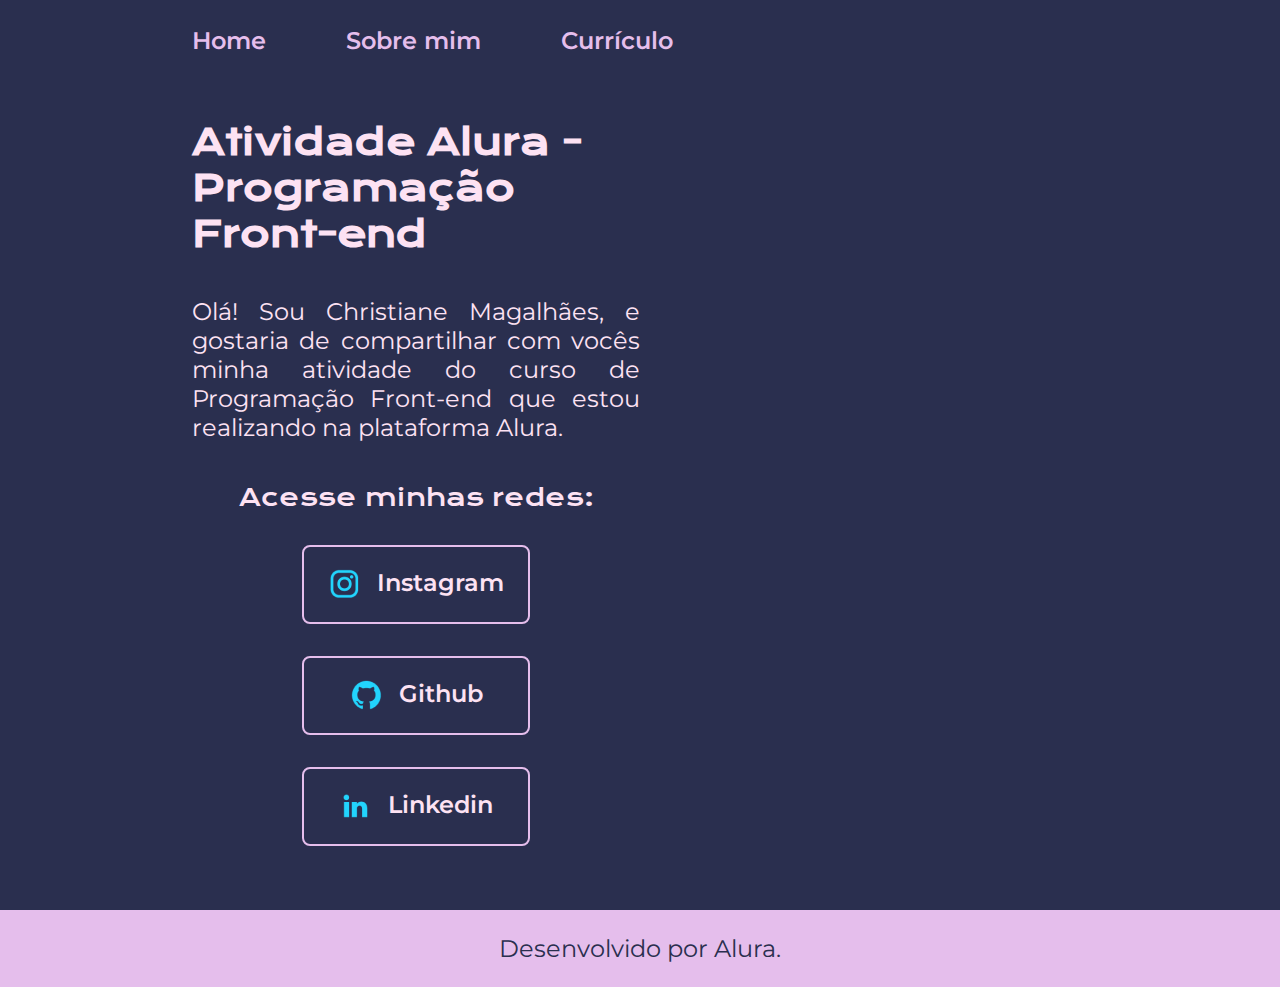
<file: index.html>
<!DOCTYPE html>
<html lang="pt-br">
<head>
    <meta charset="UTF-8">
    <meta http-equiv="X-UA-Compatible" content="IE=edge">
    <meta name="viewport" content="width=device-width, initial-scale=1.0">
    <title>Portfólio</title>
    <link rel="stylesheet" href="./styles/style.css">
</head>
<body>
    <header class="cabecalho">
        <nav class="cabecalho__menu">
            <a class="cabecalho__menu__link" href="index.html">Home</a>
            <a class="cabecalho__menu__link" href="about.html">Sobre mim</a>
            <a class="cabecalho__menu__link" href="curriculo.html">Currículo</a>
        </nav>
    </header>
    <main class="apresentacao">
        <section class="apresentacao__conteudo">
              <h1 class="apresentacao__conteudo__titulo">Atividade Alura - Programação Front-end</h1>
              <p class="apresentacao__conteudo__texto">Olá! Sou Christiane Magalhães, e gostaria de compartilhar com vocês minha atividade do curso de Programação Front-end que estou realizando na plataforma Alura.</p> 
            <div class="apresentacao__links">
                <h2 class="apresentacao__links__subtitulo">Acesse minhas redes:</h2>
                <a class="apresentacao__links__navegacao" href="https://www.instagram.com/chrismagalhaes_dev/">
                    <img src="./assets/instagram.png">Instagram
                </a>
                <a class="apresentacao__links__navegacao" href="https://github.com/ChrisMaga">
                    <img src="./assets/github.png">Github
                </a>
                <a class="apresentacao__links__navegacao" href="https://www.linkedin.com/in/christiane-magalhaes/">
                    <img src="./assets/linkedin.png">Linkedin
                </a>
            </div>
        </section>
 
    </main>
    <footer class="rodape">
        <p>Desenvolvido por Alura.</p>
    </footer>
</body>
</html>
</file>
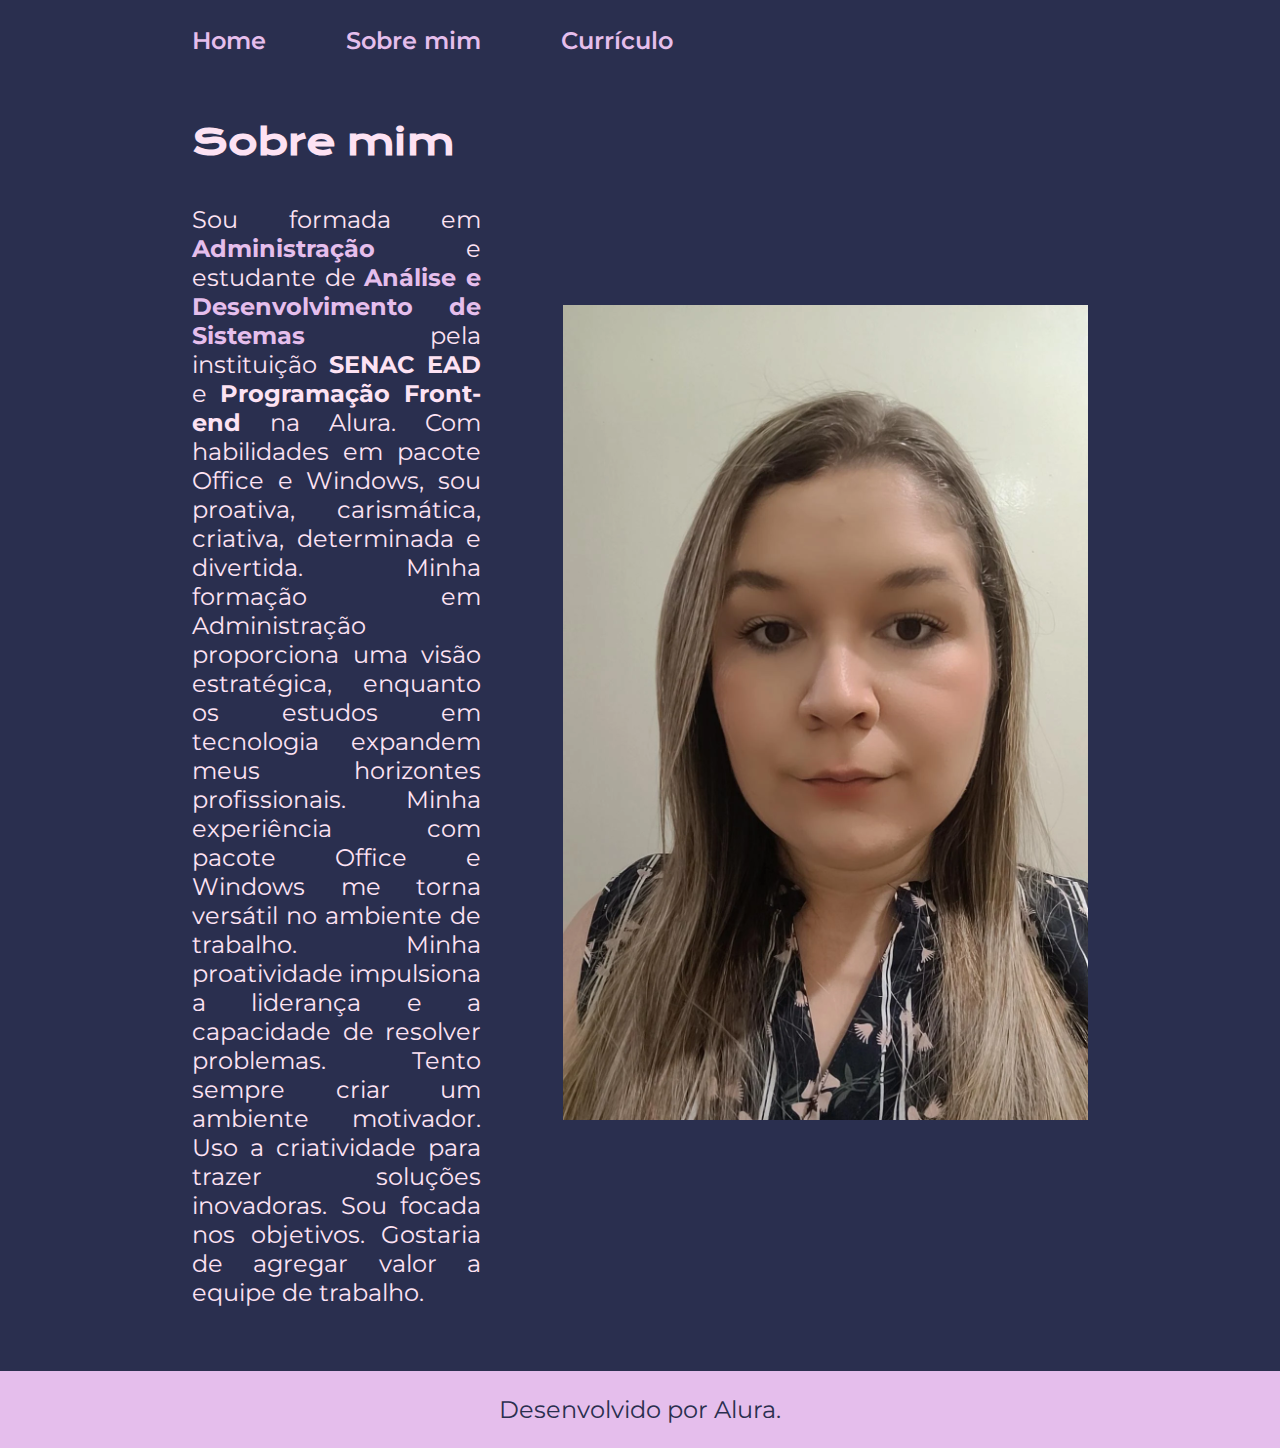
<file: about.html>
<!DOCTYPE html>
<html lang="pt-br">
<head>
    <meta charset="UTF-8">
    <meta name="viewport" content="width=device-width, initial-scale=1.0">
    <title>Sobre mim</title>
    <link rel="stylesheet" href="./styles/style.css">
</head>
<body>
    <header class="cabecalho">
        <nav class="cabecalho__menu">
            <a class="cabecalho__menu__link" href="index.html">Home</a>
            <a class="cabecalho__menu__link" href="about.html">Sobre mim</a>
            <a class="cabecalho__menu__link" href="curriculo.html">Currículo</a>
        </nav>
    </header>

    <main class="apresentacao">
        <section class="apresentacao__conteudo">
        <h1 class="apresentacao__conteudo__titulo">Sobre mim</h1>
        <p class="apresentacao__conteudo__texto">Sou formada em <strong class="curso-destaque">Administração</strong> e estudante de <strong class="curso-destaque">Análise e Desenvolvimento de Sistemas</strong> pela instituição <strong>SENAC EAD</strong> e <strong>Programação Front-end</strong> na Alura. Com habilidades em pacote Office e Windows, sou proativa, carismática, criativa, determinada e divertida. Minha formação em Administração proporciona uma visão estratégica, enquanto os estudos em tecnologia expandem meus horizontes profissionais. Minha experiência com pacote Office e Windows me torna versátil no ambiente de trabalho. Minha proatividade impulsiona a liderança e a capacidade de resolver problemas. Tento sempre criar um ambiente motivador. Uso a criatividade para trazer soluções inovadoras. Sou focada nos objetivos. Gostaria de agregar valor a equipe de trabalho.</p>
        </section>
        <img class="foto" src="./assets/Screenshot_1.png" alt="Foto da Christiane"/>
    </main>
        
    <footer class="rodape">
        <p>Desenvolvido por Alura.</p>
    </footer>
</body>
</html>
</file>
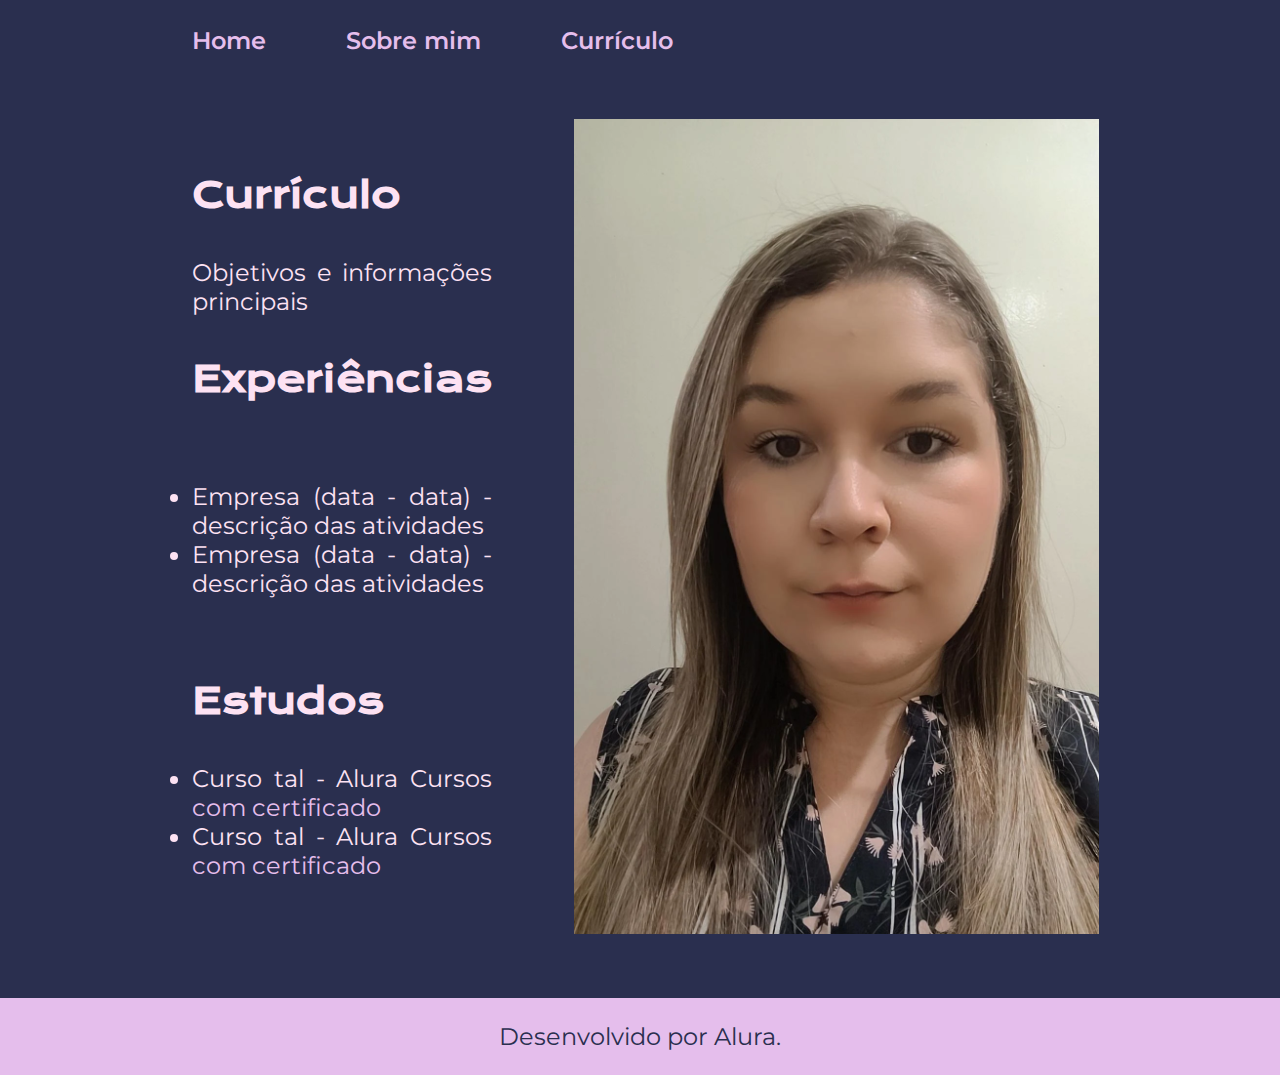
<file: curriculo.html>
<!DOCTYPE html>
<html lang="pt-br">
<head>
    <meta charset="UTF-8">
    <meta http-equiv="X-UA-Compatible" content="IE=edge">
    <meta name="viewport" content="width=device-width, initial-scale=1.0">
    <title>Currículo</title>
    <link rel="stylesheet" href="./styles/style.css">
</head>
<body>
    <header class="cabecalho">
        <nav class="cabecalho__menu">
            <a class="cabecalho__menu__link" href="index.html">Home</a>
            <a class="cabecalho__menu__link" href="about.html">Sobre mim</a>
            <a class="cabecalho__menu__link" href="curriculo.html">Currículo</a>
        </nav>
    </header>

    <main class="apresentacao">
        <section class="apresentacao__conteudo">
              <h1 class="apresentacao__conteudo__titulo">Currículo</h1>
              <p class="apresentacao__conteudo__texto">Objetivos e informações principais</p>
              <h2 class="apresentacao__conteudo__titulo">Experiências</h2>
              <p class="apresentacao__conteudo__texto">
                <ul class="apresentacao__conteudo__texto">
                    <li> Empresa (data - data) - descrição das atividades</li>
                    <li> Empresa (data - data) - descrição das atividades</li>
                </ul>
              </p>
              <h2 class="apresentacao__conteudo__titulo">Estudos</h2>
              <div class="apresentacao__conteudo__texto">
                <ul class="apresentacao__conteudo__texto">
                    <li> Curso tal - Alura Cursos <a href="linkdocertificado">com certificado</a></li>
                    <li> Curso tal - Alura Cursos <a href="linkdocertificado">com certificado</a></li>
                </ul>
              </div>
        </section>
        <img class="foto" src="./assets/Screenshot_1.png" alt="Foto da Christiane">
    </main>
    
    <footer class="rodape">
        <p>Desenvolvido por Alura.</p>
    </footer>
    
</body>
</html>
</file>
<file: styles/style.css>
@import url('https://fonts.googleapis.com/css2?family=Krona+One&family=Montserrat:wght@400;600&display=swap');

:root {
    --cor-primaria: #2A2F4F;
    --cor-secundaria: #FDE2F3;
    --cor-terciaria: #E5BEEC;
    --cor-hover: #917FB3;

    --fonte-primaria: 'Krona One', sans-serif;
    --fonte-secundaria: 'Montserrat', sans-serif;
}

* {
    margin: 0;
    padding: 0;
}

body {
    box-sizing: border-box;
    background-color: var(--cor-primaria);
    color: var(--cor-secundaria);
}

.cabecalho {
    padding: 2% 0% 0% 15%;
}

.cabecalho__menu {
    display: flex;
    gap: 80px;
}

.cabecalho__menu__link {
    font-family: var(--fonte-secundaria);
    font-size: 1.5rem;
    font-weight: 600;
    color: var(--cor-terciaria);
    text-decoration: none;
}

.apresentacao {
    padding: 5% 15%;
    display: flex;
    align-items: center;
    justify-content: space-between;
    gap: 82px;
}

.apresentacao__conteudo {
    /*vamos definir uma largura*/
    width: 50%;
    display: flex;
    flex-direction: column;
    gap: 40px;
}

.apresentacao__conteudo__titulo {
    font-size: 2.25rem;
    font-family: var(--fonte-primaria)
}

.curso-destaque {
    color: var(--cor-terciaria);
}

.apresentacao__conteudo__texto {
    font-size: 1.5rem;
    font-family: var(--fonte-secundaria);
    text-align: justify;
}

.apresentacao__links {
    display: flex;
    flex-direction: column;
    justify-content: space-between;
    align-items: center;
    gap: 32px;
}

.apresentacao__links__subtitulo {
    font-family: var(--fonte-primaria);
    font-weight: 400;
    font-size: 1.5rem;
}

.apresentacao__links__navegacao {
    display: flex;
    justify-content: center;
    gap: 16px;
    width: 50%;
    text-align: center;
    border-radius: 8px;
    font-size: 1.5rem;
    font-weight: 600;
    padding: 21.5px 0;
    text-decoration: none;
    color: var(--cor-secundaria);
    font-family: var(--fonte-secundaria);
    border: 2px solid var(--cor-terciaria);
}

.apresentacao__links__link:hover {
    background-color: var(--cor-hover);
    border: 3px dotted var(--cor-terciaria);
}

.apresentacao__conteudo__texto a{
    text-decoration: none;
    color: var(--cor-terciaria);
}

.apresentacao__foto{
    width: 50%;
}

.rodape {
    color: var(--cor-primaria);
    background-color: var(--cor-terciaria);
    padding: 24px;
    text-align: center;
    font-family: var(--fonte-secundaria);
    font-size: 1.5rem;
    font-weight: 400;
}

@media (max-width: 1200px) {
    .cabecalho {
        padding: 10%;
    }

    .cabecalho__menu {
        justify-content: center;
    }

    .apresentacao {
        flex-direction: column-reverse;
        padding: 5%;
    }

    .apresentacao__conteudo {
        width: auto;
    }


}
</file>
